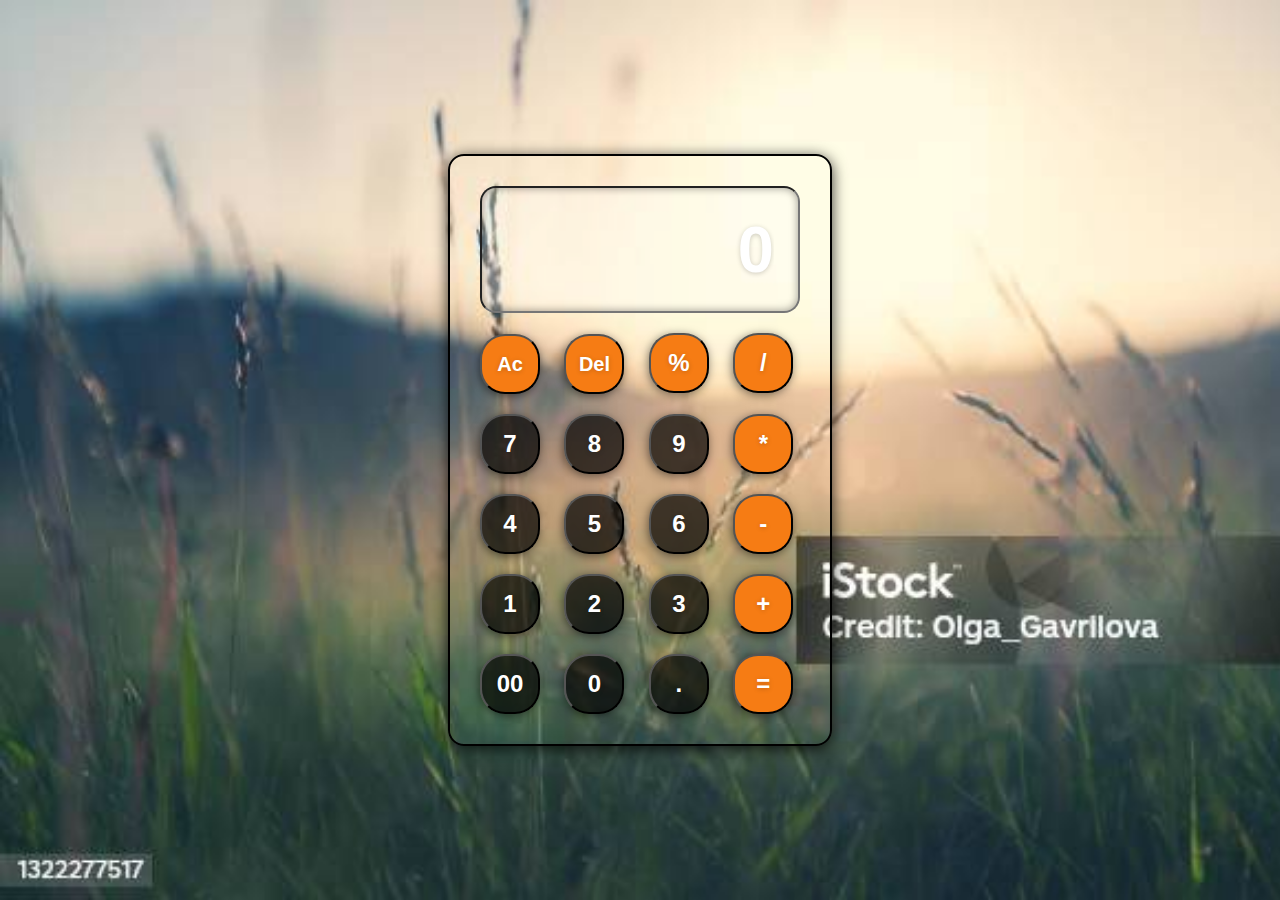
<file: calculator/index.html>
<!DOCTYPE html>
<html lang="en">
<head>
    <meta charset="UTF-8">
    <meta name="viewport" content="width=device-width, initial-scale=1.0">
    <title>Calculator</title>
    <link rel="stylesheet" href="style.css">
</head>
<body>
    <div class="calculator">
        <input type="text" placeholder="0" id="inputbox" readonly>
        <div>
            <button class="operator ac">Ac</button>
            <button class="operator del">Del</button>
            <button class="operator">%</button>
            <button class="operator">/</button>
        </div>
        <div>
            <button >7</button>
            <button >8</button>
            <button >9</button>
            <button class="operator">*</button>
        </div>
        <div>
            <button >4</button>
            <button >5</button>
            <button >6</button>
            <button class="operator">-</button>
        </div>
        <div>
            <button >1</button>
            <button >2</button>
            <button >3</button>
            <button class="operator">+</button>
        </div>
        <div>
            <button >00</button>
            <button >0</button>
            <button >.</button>
            <button class="equalbt">=</button>
        </div>
    </div><!-- end calculator -->

    <script src="app.js"></script>
</body>
</html>
</file>
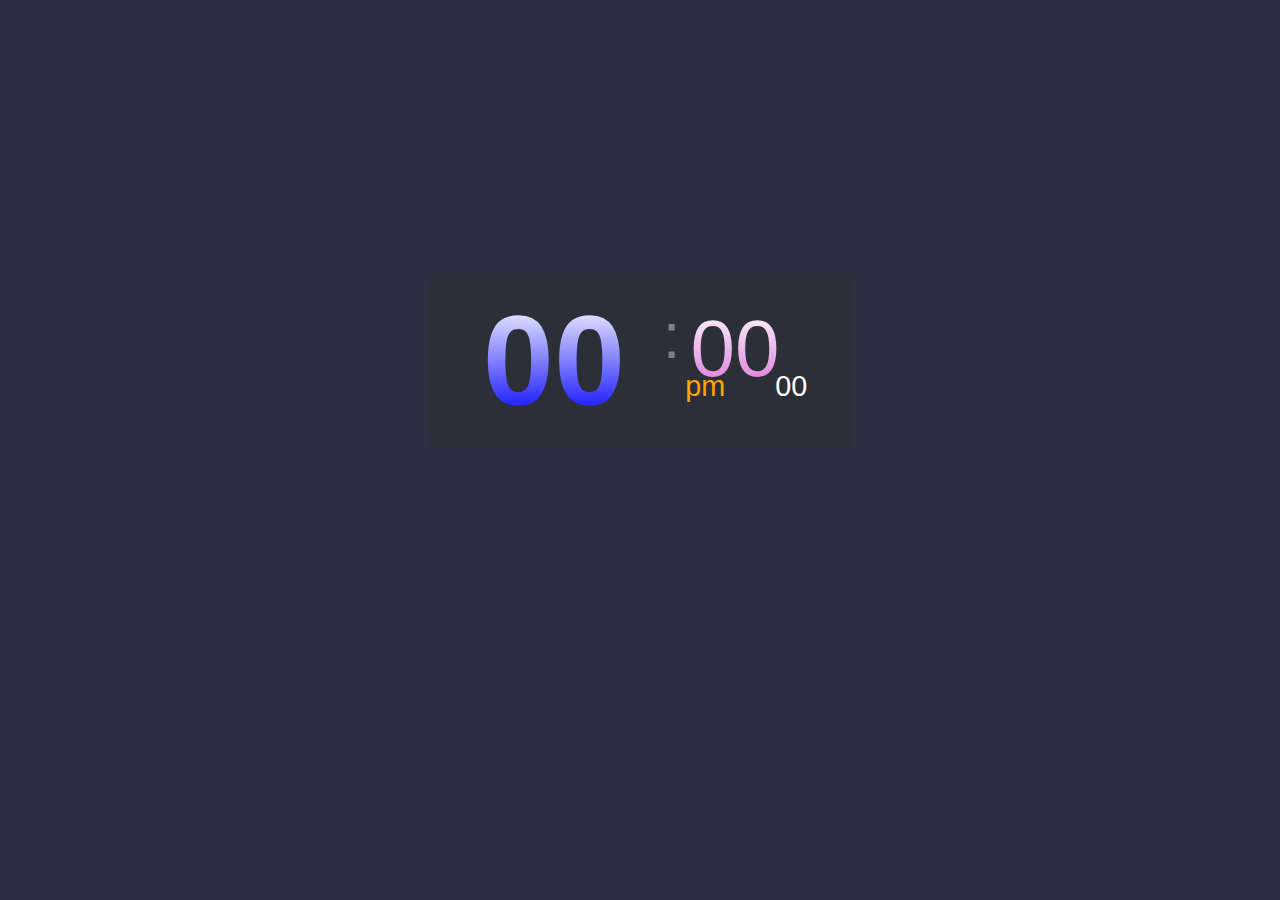
<file: digital clock/index.html>
<!DOCTYPE html>
<html lang="en">
<head>
    <meta charset="UTF-8">
    <meta name="viewport" content="width=device-width, initial-scale=1.0">
    <title>Digital Clock</title>
    <link rel="stylesheet" href="style.css">
</head>
<body>
    <div class="digital-clock">
        <div class="time">
            <div class="left-side">
                <span id="hours">00</span>
            </div><!--   end left-side -->
            <div class="right-side">
                <div class="right-top">
                    <span id="dot">:</span>
                    <span id="minute">00</span>
                </div><!-- end right-top -->
                <div class="right-down">
                    <span id="period">pm</span>
                    <span id="seconds">00</span>
                </div>
            </div><!-- end right-side -->
        </div><!--   end time -->
    </div><!-- </div> end digital-clock -->
    

    <script src="app.js"></script>
</body>
</html>
</file>
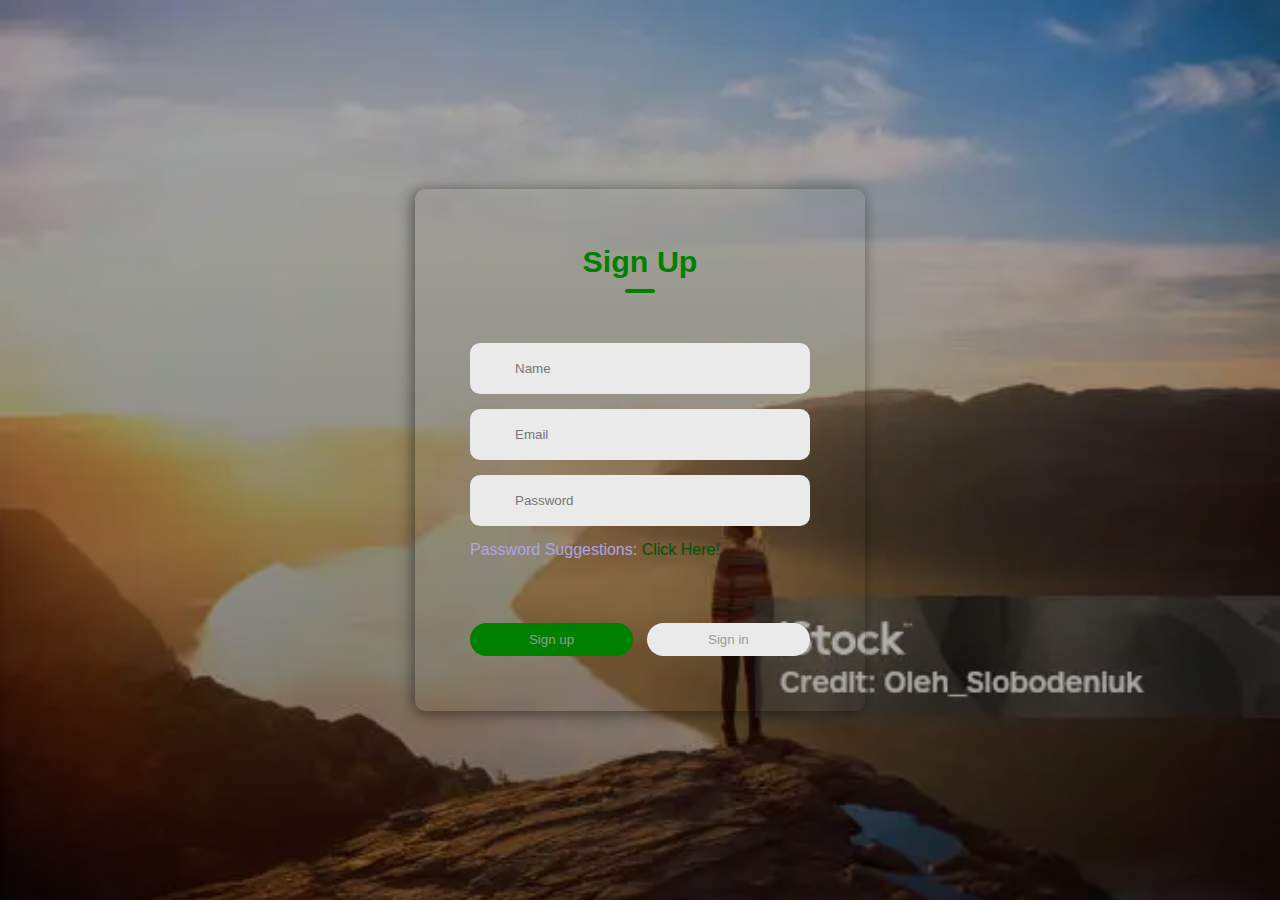
<file: user_interace/index.html>
<!DOCTYPE html>
<html lang="en">
<head>
    <meta charset="UTF-8">
    <meta name="viewport" content="width=device-width, initial-scale=1.0">
    <title>User Interface</title>
    <link rel="stylesheet" href="style.css">
    <link rel="stylesheet" href="https://cdnjs.cloudflare.com/ajax/libs/font-awesome/6.6.0/css/all.min.css" integrity="sha512-Kc323vGBEqzTmouAECnVceyQqyqdsSiqLQISBL29aUW4U/M7pSPA/gEUZQqv1cwx4OnYxTxve5UMg5GT6L4JJg==" crossorigin="anonymous" referrerpolicy="no-referrer" />
</head>
<body>
  <div class="container">
    <div class="form-box">
        <h1 class="title">Sign Up</h1>
        <div class="underline"></div>
        <form >
            <div class="input-group">
                <div class="input-field namefield">
                    <i class="fa-solid fa-user"></i>
                    <input type="text" placeholder="Name">
                </div>

                <div class="input-field emailfield">
                    <i class="fa-solid fa-at"></i>
                    <input type="email" placeholder="Email">
                </div>

                <div class="input-field passwordfield">
                    <i class="fa-solid fa-key"></i>
                    <input type="password" placeholder="Password">
                </div>
                <p><span class="text">Password Suggestions: </span><a href="#"class="click"> Click Here!</a></p>
            </div>
            <div class="btn-field">
                <button type="button" class="signupbtn">Sign up</button>
                <button type="button" class="disable signinbtn">Sign in</button>
            </div>
        </form>
    </div>
  </div>
    <script src="app.js"></script>
</body>
</html>
</file>
<file: calculator/style.css>
* {
    margin: 0;
    padding: 0;
    box-sizing: border-box;
    font-family: sans-serif;
    font-weight: bold;
}

body{
    width: 100%;
    height: 100vh;
    display: flex;
    align-items: center;
    justify-content: center;
    background: url("image/bg.jpg");
    background-size: cover;
}

.calculator{
    padding: 20px;
    border: 2px solid black;
    border-radius: 16px;
    box-shadow: 0px 3px 15px rgba(0,0,0,.8);
}
input{
    width: 320px;
    padding: 24px;
    margin: 10px;
    background: rgba(255, 255, 255, 0.3);
    box-shadow: inset 0px 0px 8px rgba(0, 0,0, 0.4);
    font-size: 65px;
    text-align: right;
    color: rgb(212, 50, 50);
    border-radius: 16px;
    text-shadow: 0px 1px 5px rgba(0,0,0,0.2);
}

input::placeholder{
    color: white;
}

button{
    width: 60px;
    height: 60px;
    margin: 10px;
    color: white;
    background: rgba(0, 0,0, 0.7);
    font-size: 24px;
    cursor: pointer;
    border-radius: 25px;
    text-shadow: 0px 1px 5px rgba(0,0,0,0.2);
    box-shadow: -1px 2px 10px rgba(0,0,0,0.5);;
}

.ac, .del{
    font-size: 20px;
}

button:hover{
    color: white;
    background: #f67c14;
}

.equalbt{
    background: #f67c14;
}

.operator{
    background: #f67c14;
}
</file>
<file: digital clock/style.css>
* {
    margin: 0;
    padding: 0;
    box-sizing: border-box;
    font-family: sans-serif;
}
body, .time, .left-side, .right-side, .right-top, .right-down {
    display: flex;
    justify-content: center;
    align-items: center;
}
body {
    min-height: 80vh;
    background: #2e2e45;
}
.digital-clock, .time, .right-side, .right-top, .right-down {
    position: relative;
}

.digital-clock::before{
    content: "";
    position: absolute;
    background: linear-gradient(45deg, blue,ornage,green);
    background-size: 200% 200%;
    top: -5px;
    left: -5px;
    bottom: -5px;
    right: -5px;
    z-index: -1;
    filter: blur(30px);
    animation: glowing 5s ease infinte;
}
@keyframes glowing{
    0%{
        background-position: 0% 50%;
    }
    50%{
        background-position: 100% 50%;
    }
    100%{
        background-position: 0% 50%;
    }
}
.digital-clock {
    color: white;
    background: #2d2f38;
    width: 425px;
    padding: 20px 45px;
    
    border-radius: 10px;
}
#hours {
    font-weight: 600;
    padding: 0 10px;
    line-height: 125px;
    font-size: 8rem;
    background: -webkit-linear-gradient(90deg, blue, white);
    -webkit-text-fill-color: transparent;
    -webkit-background-clip: text;
}
.right-side {
    flex-direction: column;
}
#dot {
    font-size: 4em;
    transform: translateY(-3px);
    color: grey;
}
#minute {
    font-size: 5em;
    font-weight: 500;
    margin-left: 10px;
    transform: translateY(10px);
    background: -webkit-linear-gradient(90deg, orchid, white);
    -webkit-text-fill-color: transparent;
    -webkit-background-clip: text;
}
.right-down {
    margin-top: 10px;
    transform: translateY(-25px);
}
#period, #seconds {
    font-size: 1.8em;
    font-weight: 500;
    margin-left:50px;
}
#period {
    color: orange;
}
#seconds {
    color: white;
}
</file>
<file: user_interace/style.css>
* {
    margin: 0;
    padding: 0;
    font-family: Arial, Helvetica, sans-serif;
    box-sizing: border-box;
}


.container {
    width: 100%;
    height: 100vh;
    background-image: linear-gradient(rgba(0,0,0,0.1),rgba(0,0,0,0.4)),url('image/bg.webp');
    background-repeat: no-repeat;
    background-size: cover;
    display: flex;
    justify-content: center;
    align-items: center;

}

.form-box{
    width: 90%;
    max-width: 450px;
    min-width: 350px;
    background:transparent;
    padding: 55px;
    text-align: center;
    border-radius: 10px;
    box-shadow: -2px 2px 15px rgba(0,0,0,0.5);
}

.form-box h1{
    font-size: 1.9rem;
    color: green;
}

.form-box .underline{
    width: 30px;
    height: 4px;
    background: green;
    margin: 10px auto 50px auto;
    border-radius: 5px;
    transition: transform .5s;
}

.input-field {
    background: #eaeaea;
    margin: 15px 0;
    border-radius: 10px;
    display: flex;
    align-items: center;

    max-height: 60px;
    transition: max-height 0.5s;
    overflow: hidden;
}

.input-field input{
    width: 100%;
    background: transparent;
    border: 0;
    outline: none;
    padding: 18px 15px;
}

.input-field i{
   margin: 15px;
   color: #999;
}

form p{
    text-align: left;
    font-size: 0.9;
    color: rgb(174, 165, 226);
    font-weight: 500;
}

form p a{
    text-decoration: none;
    color: rgb(4, 82, 4);
}

.btn-field{
    width: 100%;
    display: flex;
    justify-content: space-between;
}

.btn-field button {
    flex-basis: 48%;
    background: green;
    color:#999;
    height: 2.1rem;
    border-radius: 20px;
    border: 0 ;
    outline: 0;
    cursor: pointer;
    transition: background 1s;
}

.input-group {
    height: 280px;
}

button.disable {
    background: #eaeaea;
    color: #999;
}
</file>
